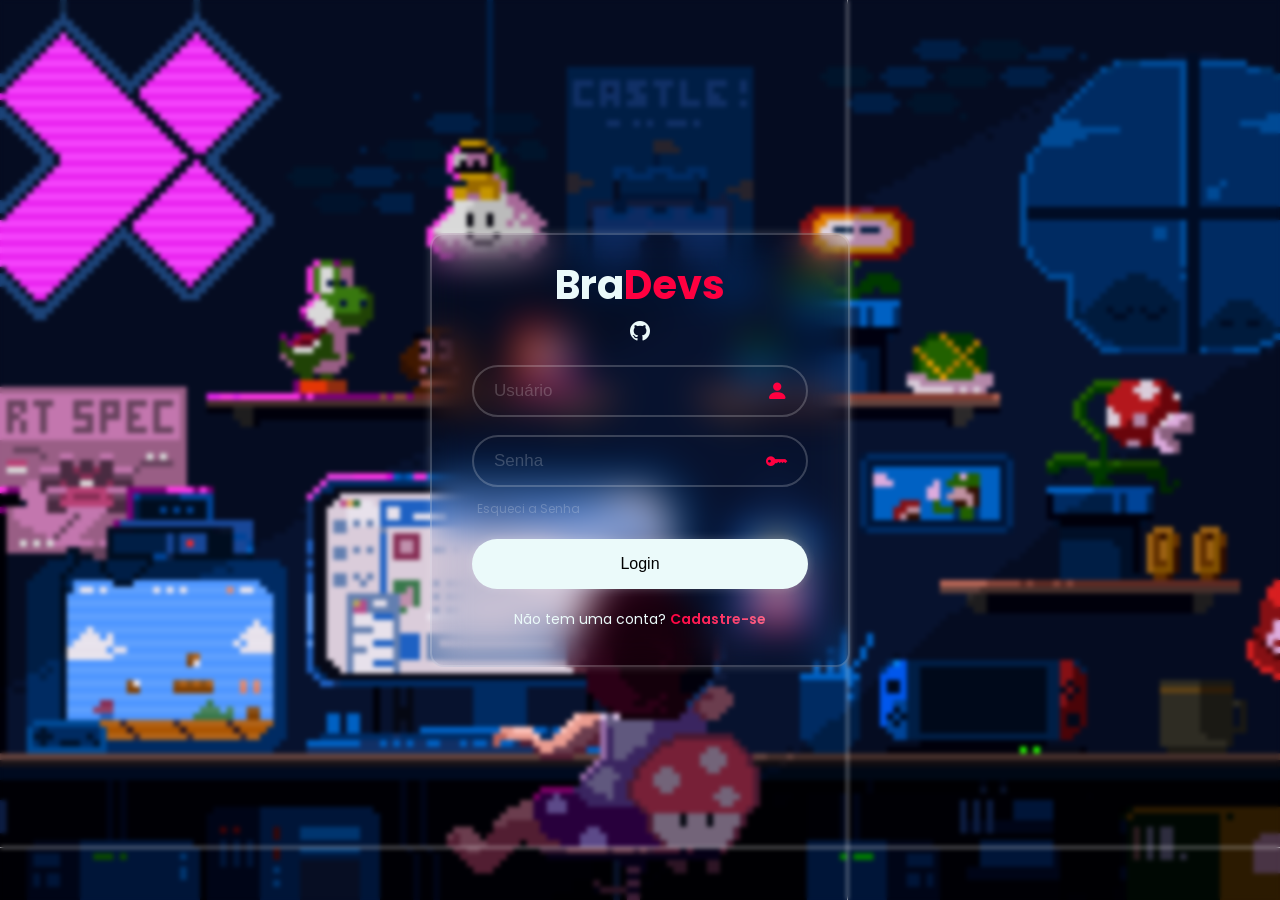
<file: index.html>
<!DOCTYPE html>
<html lang="pt-BR">
    <head>
        <meta charset="UTF-8">
        <meta name="viewport" content="width=device-width, initial-scale=1.0">
        <title>BraDevs | Login</title>

        <link rel="stylesheet" href="./assets/css/pages/index/index.css">
        <link rel="stylesheet" href="https://cdn.jsdelivr.net/npm/bootstrap-icons@1.13.1/font/bootstrap-icons.min.css">
    </head>
    <body>
        <div class="background"></div>
        <div class="background-blur"></div>

        <div class="page-loader">
            <div class="loader"></div>
        </div>
        <main class="container">
           <form>
                <h1>
                    Bra<span>Devs</span>
                </h1>
                <div class="icons">
                    <a href="https://github.com/Tokizao" target="_blank" class="git-hub">
                        <i class="bi bi-github"></i>
                    </a>
                </div>
                <div class="input-box">
                    <input placeholder="Usuário" type="email">
                    <i class="bi bi-person-fill"></i>
                </div>
                <div class="input-box">
                    <input placeholder="Senha" type="password">
                    <i class="bi bi-key-fill"></i>
                </div>
                <div class="below-label">
                    <a class="forgot-text" href="main.html">Esqueci a Senha</a>
                </div>
                <button class="login" type="submit">Login</button>
                <div class="register-link">
                    <p>
                        Não tem uma conta? 
                        <a class="register-text" href="signup.html">Cadastre-se</a>
                    </p>
                </div>
           </form>
        </main>
        <script src="./assets/js/loading.js" defer></script>
    </body>
</html>
</file>
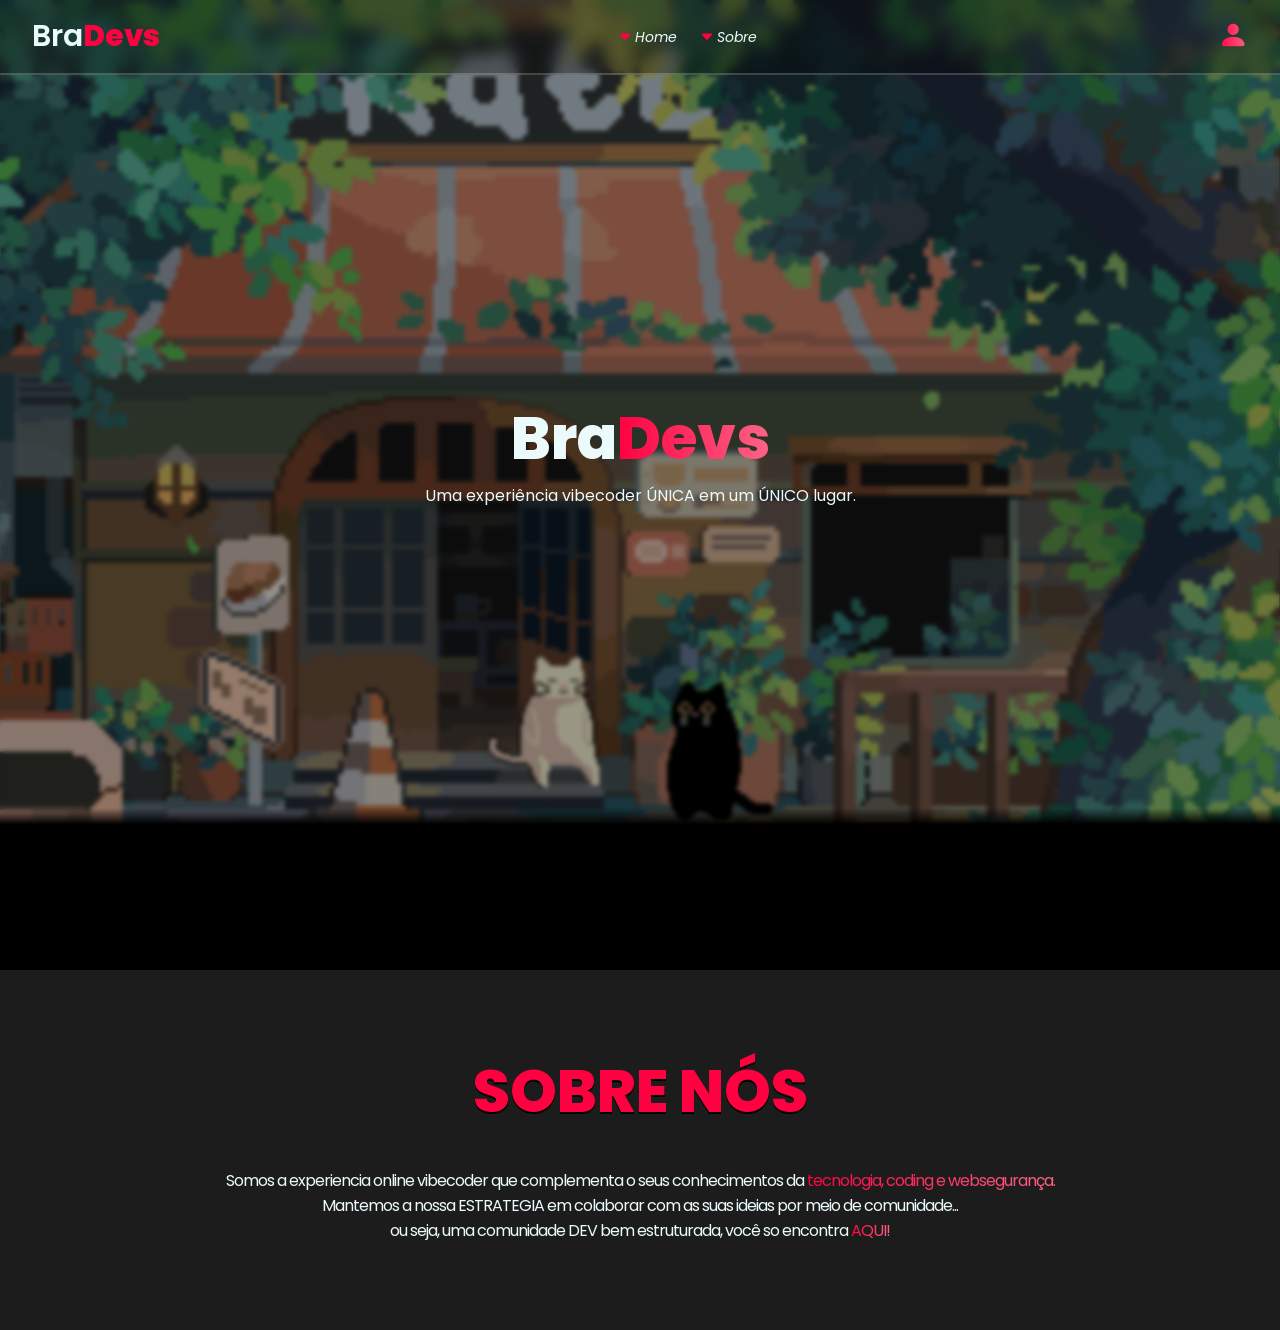
<file: main.html>
<!DOCTYPE html>
<html lang="pt-BR">
<head>
    <meta charset="UTF-8">
    <meta name="viewport" content="width=device-width, initial-scale=1.0">
    <title>BraDevs</title>

    <link rel="stylesheet" href="./assets/css/pages/main/main.css">
    <link rel="stylesheet" href="https://cdn.jsdelivr.net/npm/bootstrap-icons@1.13.1/font/bootstrap-icons.min.css">
</head>
<body>
    <header class="fixed-top">
        <section class="fixed-items">
            <a class="logo" href="#first"">
                Bra<span>Devs</span>
            </a>
            <nav class="navbar">
                <a href="#first">
                    <i class="bi bi-caret-down-fill" id="header_icons" target="_blank"><span>Home</span></i>
                </a>
                <a href="#third">
                    <i class="bi bi-caret-down-fill" id="header_icons" target="_blank"><span>Sobre</span></i>
                </a>
            </nav>
            <a class="account" href="./index.html">
                <i class="bi bi-person-fill"></i>
            </a>
        </section>
    </header>
    <main>
        <section class="first-section" id="first">
            <div class="content">
                <div class="fixed-background"></div>
                <div class="fixed-background-blur"></div>
                <div>
                    <h1>Bra<span>Devs</span></h1>
                    <p>Uma experiência vibecoder ÚNICA em um ÚNICO lugar.</p>
                </div>
            </div>
        </section>
        <section class="second-section">
            <div class="background-gradient"></div>
            <div class="wrapper">
                <div class="group-cards">
                    <div class="card" id="card1">
                        <h3>Invente</h3>
                    </div>
                    <div class="card" id="card2">
                        <h3>Apresente</h3>
                    </div>
                    <div class="card" id="card3">
                        <h3>Crie</h3>
                    </div>
                    <div class="card" id="card4">
                        <h3>Melhore</h3>
                    </div>
                    <div class="card" id="card5">
                        <h3>Entrose</h3>
                    </div>
                </div>
            </div>
        </section>
        <section class="third-section" id="third">
            <div class="content">
                <h1>Sobre NÓS</h1>
                <p>Somos a experiencia online vibecoder que complementa o seus conhecimentos da <span>tecnologia, coding e websegurança.</span></p>
                <p>Mantemos a nossa ESTRATEGIA em colaborar com as suas ideias por meio de comunidade...</p>
                <p>ou seja, uma comunidade DEV bem estruturada, você so encontra <span><a href="https://github.com/Tokizao">AQUI!</a></span></p>
            </div>
        </section>
    </main>
    <script src="./assets/js/loading.js"></script>
</body>
</html>
</file>
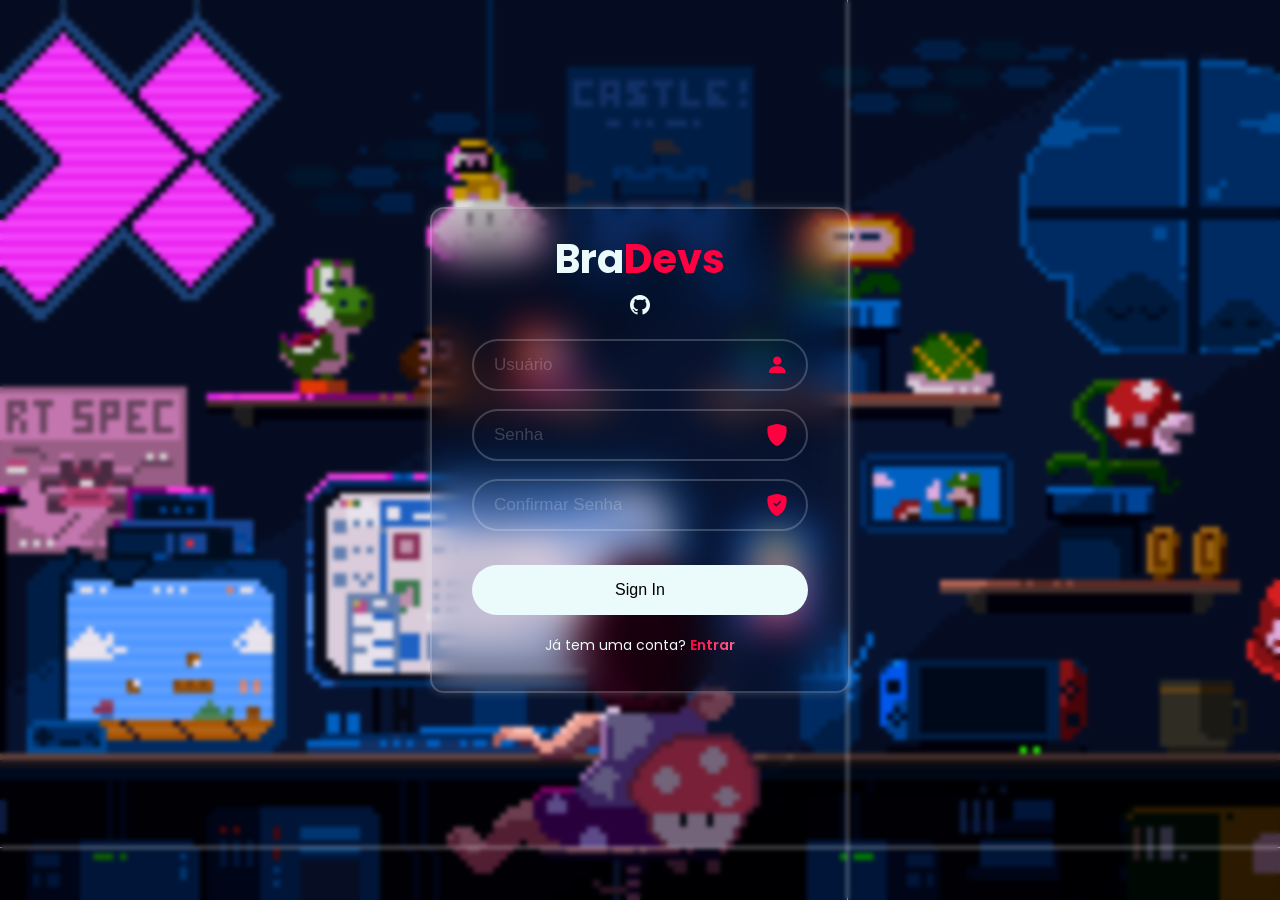
<file: signup.html>
<!DOCTYPE html>
<html lang="pt-BR">
    <head>
        <meta charset="UTF-8">
        <meta name="viewport" content="width=device-width, initial-scale=1.0">
        <title>BraDevs | SignUp</title>
        <link rel="stylesheet" href="./assets/css/pages/signup/signup.css">
        <link rel="stylesheet" href="https://cdn.jsdelivr.net/npm/bootstrap-icons@1.13.1/font/bootstrap-icons.min.css">
    </head>
    <body>
        <div class="background"></div>
        <div class="background-blur"></div>
        <div class="page-loader">
            <div class="loader"></div>
        </div>
        <main class="container">
           <form>
                <h1>
                    Bra<span>Devs</span>
                </h1>
                <div class="icons">
                    <a href="https://github.com/Tokizao" target="_blank" class="git-hub">
                        <i class="bi bi-github"></i>
                    </a>
                </div>
                <div class="input-box">
                    <input placeholder="Usuário" type="email">
                    <i class="bi bi-person-fill"></i>
                </div>
                <div class="input-box">
                    <input placeholder="Senha" type="password">
                    <i class="bi bi-shield-fill"></i>
                </div>
                <div class="input-box">
                    <input placeholder="Confirmar Senha" type="password">
                    <i class="bi bi-shield-fill-check"></i>
                </div>
                <button class="signin" type="submit">Sign In</button>
                <div class="signin-link">
                    <p>
                        Já tem uma conta? 
                        <a class="signin-text" href="index.html">Entrar</a>
                    </p>
                </div>
           </form>
        </main>
        <script src="./assets/js/loading.js" defer></script>
    </body>
</html>
</file>
<file: assets/css/pages/index/index.css>
@import url('../../global/global.css');

.below-label {
    display: flex;
    justify-content: left;
    align-items: center;
    font-size: 12px;
    margin: -5px 0 5px 5px;
}

.forgot-text {
    color: var(--cor-cinza);
    position: relative;
    transition: 0.70s ease;
}

.forgot-text:hover {
    color: var(--cor-branco);
}

.forgot-text::after {
    content: "";
    width: 0;
    height: 2px;
    left: 0;
    bottom: -2px;
    color: var(--cor-primario);
    background: currentColor;
    position: absolute;
    transition: width 0.4s ease;
}

.forgot-text:hover:after {
    width: 100%;
}

.login {
    width: 100%;
    height: 50px;
    font-size: 16px;
    margin-top: 16px;
    border: none;
    border-radius: 40px;
    cursor: pointer;
    background-color: var(--cor-branco);
    box-shadow: 0 0 10px var(--cor-cinza);
    transition: 0.70s ease;
}

.login:hover {
    font-size: 17px; 
    background-color: var(--cor-primario);
    box-shadow: 0 8px 25px var(--cor-primario-brilho);
    transform: translateY(-3px) scale(1.02);
}

.register-link {
    text-align: center;
    font-size: 14px;
    margin: 20px 0 15px;
}

.register-link a {
    display: inline-block;
    color: var(--cor-branco);
    font-weight: 600;
    transition: 0.70s ease;
}

.register-link a:hover {
    font-size: 16px;
}

.register-text {
    position: relative;
}

.register-text {
    background: linear-gradient(
        90deg, 
        var(--cor-primario),
        var(--cor-secundario),
        var(--cor-primario)
    );

    background-size: 200% 100%;
    background-position: 0% 50%;
    -webkit-background-clip: text;
    background-clip: text;
    -webkit-text-fill-color: transparent;
    animation: glow 2s linear infinite;
}

@keyframes glow {
    from {
        background-position: 0% 50%;
    }

    to {
        background-position: 200% 50%;
    }
}

.register-text::after {
    content: "";
    width: 0;
    height: 2px;
    left: 0;
    bottom: -2px;
    color: var(--cor-primario);
    background: currentColor;
    position: absolute;
    transition: width 0.4s ease;
}

.register-text:hover::after {
    width: 100%;
}
</file>
<file: assets/css/pages/main/main.css>
@import url('../../global/global.css');

body {
    scroll-snap-type: y mandatory;
    overflow-x: hidden;
}

main {
    min-width: 100vw;
}

.fixed-background {
    inset: 0;
    z-index: -2;
    position: absolute;
    background-size: cover;
    background-position: center;
    background-image: url('../../../images/global/chill_cats.gif');
}

.fixed-background-blur {
    inset: 0;
    z-index: -1;
    position: absolute;
    backdrop-filter: blur(2px);
    background-color: rgba(0, 0, 0, 0.4);
}

.fixed-top {
    position: fixed;
    top: 0;
    left: 0;
    right: 0;
    z-index: 99;
    border-bottom: 2px solid var(--cor-cinza);
    background-color: rgba(0, 0, 0, 0.3);
    backdrop-filter: blur(8px);
}

.fixed-items {
    display: flex;
    align-items: center;
    justify-content: space-between;
    margin: 0 32px;
    padding-top: 14px;
    padding-bottom: 14px;
}

.account {
    color: var(--cor-primario);
    font-size: 30px;
}

.logo {
    color: var(--cor-branco);
    font-size: 30px;
    font-weight: 600;
}

.logo span {
    color: var(--cor-primario);
    font-weight: 800;
}

.fixed-items a {
    transition: 0.70s ease;
}

.fixed-items a:hover {
    transform: scale(1.08);
}

.navbar a {
    color: var(--cor-branco);
    padding: 0 8px;
}

#header_icons {
    color: var(--cor-primario);
    font-size: 14px;
    transition: 0.70s ease;
}

#header_icons span {
    color: var(--cor-branco);
    padding: 0 3px;
    font-weight: 400;
}

#header_icons:hover {
    font-size: 16px;
}

.account {
    background: linear-gradient(
        90deg,
            var(--cor-primario),
            var(--cor-secundario),
            var(--cor-primario));

    background-size: 200% 100%;
    background-position: 0% 50%;
    -webkit-background-clip: text;
    -webkit-text-fill-color: transparent;
    background-clip: text;
    animation: glow 2s linear infinite;
}

@keyframes glow {
    from {
        background-position: 0% 50%;
    }

    to {
        background-position: 200% 50%;
    }
}

.first-section {
    z-index: 1;
    min-height: 100vh;
    display: flex;
    align-items: center;
    justify-content: center;
    position: relative; 
}

.content {
    color: var(--cor-branco);
    margin: 0 auto;
}

h1 {
    color: var(--cor-branco);
    z-index: 0;
    font-size: 60px;
    font-weight: 800;
    text-align: center;
}

h3 {
    display: flex;
    color: var(--cor-branco);
    position: relative;
    justify-content: center;
    align-items: center;
    top: 50%;
    left: 50%;
    transform: translate(-50%, -50%);
    text-shadow: 
    0px 1px 0 #000,
    0px 2px 0 #000;
}

.content span {
    background: linear-gradient(
        90deg,
            var(--cor-primario),
            var(--cor-secundario),
            var(--cor-primario));

    background-size: 200% 100%;
    background-position: 0% 50%;
    -webkit-background-clip: text;
    -webkit-text-fill-color: transparent;
    background-clip: text;
    animation: glow 2s linear infinite;
}

.second-section {
    z-index: 3;
    display: flex;
    position: relative;
    align-items: center;
    height: 150px;
    margin-top: -80px;
    justify-content: center;
}

.second-section::before {
    content: '';
    position: absolute;
    margin-top: -12px;
    inset: 0;
    background: linear-gradient(
        to bottom,
        transparent 0%,
        #000 10%
    );

    pointer-events: none;
}

.wrapper {
    z-index: 4;
    width: 90%;
    max-width: 100vw;
    margin-inline: auto;
    position: relative;
    height: 100px;
    margin: 0;
    overflow: hidden;
    mask-image: linear-gradient(
        to right,
        rgba(0,0,0,0),
        rgba(0,0,0,1) 20%,
        rgba(0,0,0,1) 85%,
        rgba(0,0,0,0)
    );
}

@keyframes scrollEffect {
    to {
        left: -200px;
    }
}

.card {
    width: 200px;
    height: 100px;
    background-color: red;
    border-radius: 8px;
    left: max(calc(200px * 8), 100%);
    position: absolute;
    animation-name: scrollEffect;
    animation-duration: 30s;
    animation-timing-function: linear;
    animation-iteration-count: infinite;
}

#card1 {
    animation-delay: calc(30s / 5 * (5 - 1) * -1);
    background-image: url('../../../images/global/internet_surfing.gif');
    
}
#card2 {
    animation-delay: calc(30s / 5 * (5 - 2) * -1);
    background-image: url('../../../images/global/meme.gif');
    background-position: center;
    background-size: 100% 180%;

}
#card3 {
    animation-delay: calc(30s / 5 * (5 - 3) * -1);
    background-image: url('../../../images/global/bass_color.gif');
    background-position: center;
    background-size: 135% 150%;
}
#card4 {
    animation-delay: calc(30s / 5 * (5 - 4) * -1);
    background-image: url('../../../images/global/internet_surfing.gif');
    background-position: center;
    background-size: 100% 100%;
}
#card5 {
    animation-delay: calc(30s / 5 * (5 - 5) * -1);
    background-image: url('../../../images/global/1155_dancing.gif');
    background-position: center;
    background-size: 100% 100%;
}

.third-section {
    z-index: 2;
    min-height: 40vh;
    max-width: 100vw;
    display: flex;
    align-items: center;
    justify-content: center;
    position: relative;
    background: rgb(28, 28, 28);
}

.third-section h1 {
    text-transform: uppercase;
    margin-top: -12px;
    margin-bottom: 32px;
    color: var(--cor-primario);
    text-shadow:
    0px 1px 0 #000,
    0px 2px 0 #000;
}

.third-section p {
    letter-spacing: -1px;
    text-align: center;
}

span a {
    transition: 0.5s ease-in-out;
}

span a:hover {
    font-size: 17px;
}
</file>
<file: assets/css/pages/signup/signup.css>
@import url('../../global/global.css');

.signin {
    width: 100%;
    height: 50px;
    font-size: 16px;
    margin-top: 16px;
    border: none;
    border-radius: 40px;
    cursor: pointer;
    background-color: var(--cor-branco);
    box-shadow: 0 0 10x var(--cor-cinza);
    transition: 0.70s ease;
}

.signin:hover {
    font-size: 17px;
    background-color: var(--cor-primario);
    box-shadow: 0 8px 25px var(--cor-primario-brilho);
    transform: translateY(-3px) scale(1.02);
}

.signin-link {
    font-size: 14px;
    text-align: center;
    margin: 20px 0 15px;
}

.signin-link a {
    transition: 0.70s ease; 
}

.signin-link a:hover {
    font-size: 16px;
}

.signin-text {
    font-weight: 600;
    position: relative;
}

.signin-text {
    background: linear-gradient(
        90deg,
            var(--cor-primario),
            var(--cor-secundario),
            var(--cor-primario));

    background-size: 200% 100%;
    background-position: 0% 50%;
    -webkit-background-clip: text;
    -webkit-text-fill-color: transparent;
    background-clip: text;
    animation: effect 2s linear infinite;
}

@keyframes effect {
    from {
        background-position: 0% 50%;
    }

    to {
        background-position: 200% 50%;
    }
}

.signin-text::after {
    content: "";
    width: 0;
    height: 2px;
    left: 0;
    bottom: -2px;
    color: var(--cor-primario);
    background: currentColor;
    position: absolute;
    transition: width 0.4s ease;
}

.signin-text:hover::after {
    width: 100%;
}
</file>
